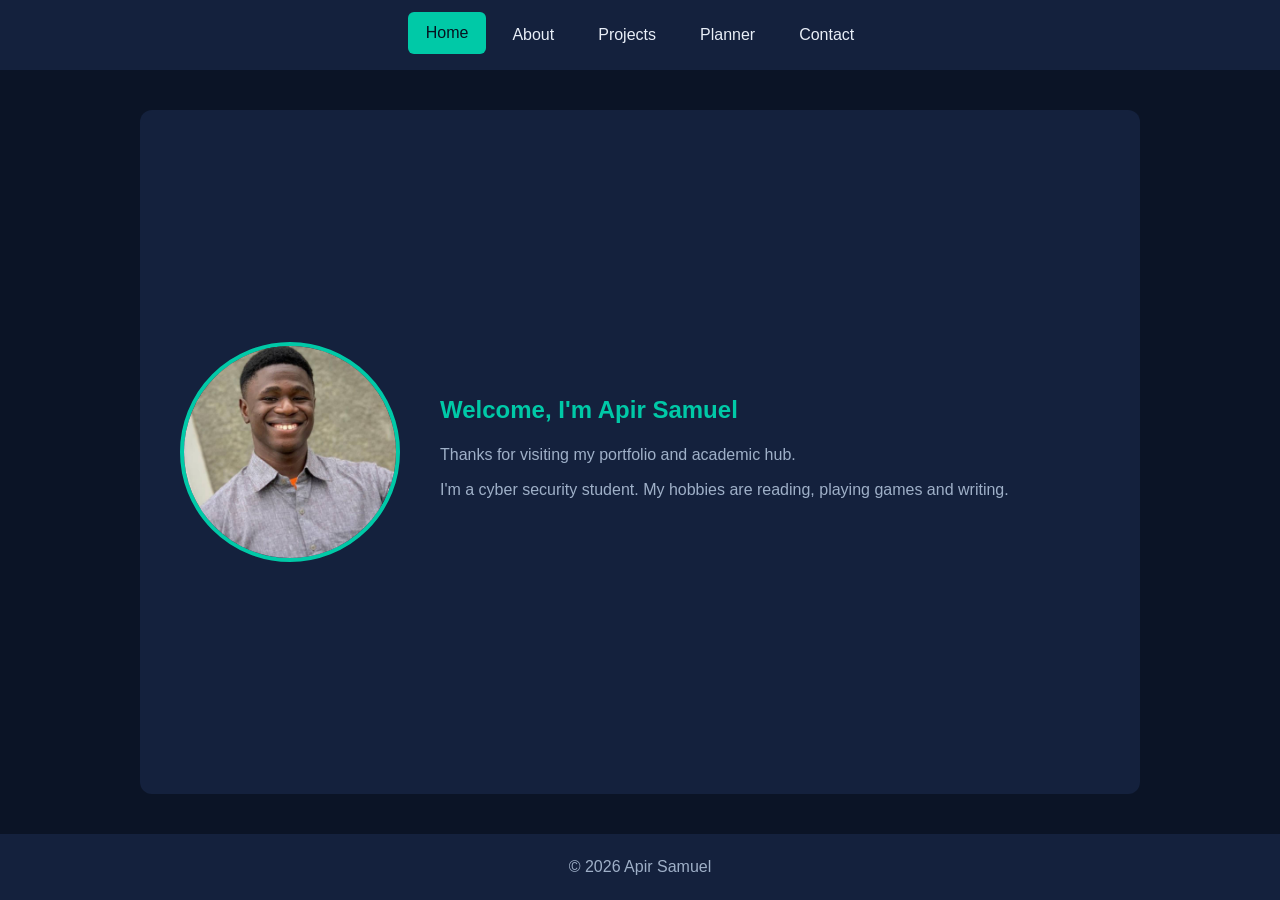
<file: index.html>
<!DOCTYPE html>
<html lang="en">
<head>
  <meta charset="UTF-8">
  <meta name="viewport" content="width=device-width, initial-scale=1.0">
  <title>Apir Samuel | Student Portfolio</title>
  <link rel="stylesheet" href="css/style.css">
</head>
<body>
  <header>
    <nav>
      <a href="index.html" class="active">Home</a>
      <a href="about.html">About</a>
      <a href="projects.html">Projects</a>
      <a href="planner.html">Planner</a>
      <a href="contact.html">Contact</a>
    </nav>
  </header>

  <main class="hero">
    <img src="images/profile.jpg" alt="Photo of Apir Samuel">
    <section>
      <h1>Welcome, I'm Apir Samuel</h1>
      <p>Thanks for visiting my portfolio and academic hub.</p>
      <p>I'm a cyber security student. My hobbies are reading, playing games and writing.</p>
    </section>
  </main>

  <footer><p>&copy; 2026 Apir Samuel</p></footer>
</body>
</html>
</file>
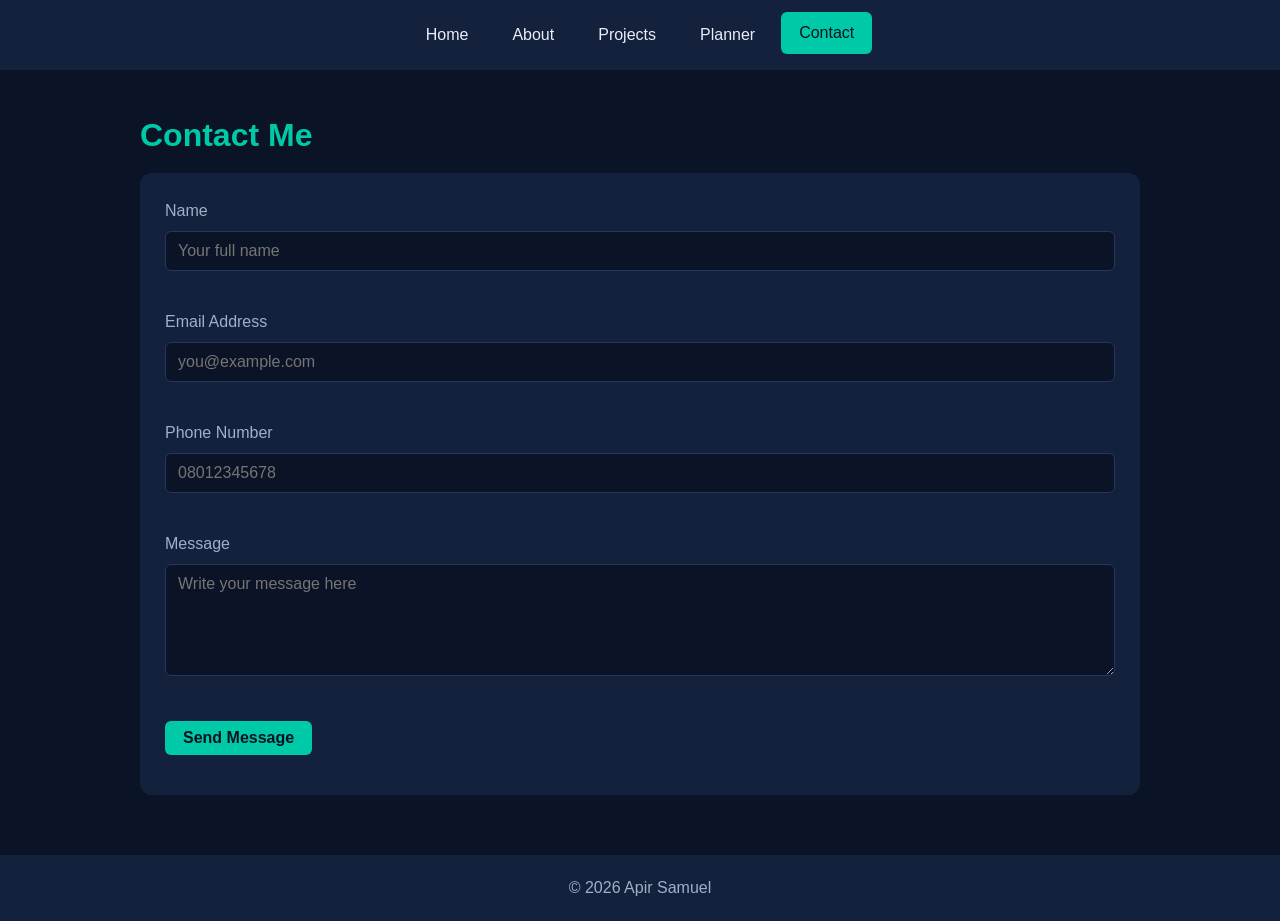
<file: contact.html>
<!DOCTYPE html>
<html lang="en">
<head>
  <meta charset="UTF-8">
  <meta name="viewport" content="width=device-width, initial-scale=1.0">
  <title>Contact | Apir Samuel</title>
  <link rel="stylesheet" href="css/style.css">
</head>
<body>
  <header>
    <nav>
      <a href="index.html">Home</a>
      <a href="about.html">About</a>
      <a href="projects.html">Projects</a>
      <a href="planner.html">Planner</a>
      <a href="contact.html" class="active">Contact</a>
    </nav>
  </header>

  <main>
    <h1>Contact Me</h1>

    <section class="card">
      <form id="contact-form" novalidate>
        <div class="field">
          <label for="name">Name</label>
          <input type="text" id="name" placeholder="Your full name">
          <small class="error" id="name-error"></small>
        </div>

        <div class="field">
          <label for="email">Email Address</label>
          <input type="email" id="email" placeholder="you@example.com">
          <small class="error" id="email-error"></small>
        </div>

        <div class="field">
          <label for="phone">Phone Number</label>
          <input type="tel" id="phone" placeholder="08012345678">
          <small class="error" id="phone-error"></small>
        </div>

        <div class="field">
          <label for="message">Message</label>
          <textarea id="message" rows="5" placeholder="Write your message here"></textarea>
          <small class="error" id="message-error"></small>
        </div>

        <button type="submit" class="btn">Send Message</button>
        <p id="form-success"></p>
      </form>
    </section>
  </main>

  <footer><p>&copy; 2026 Apir Samuel</p></footer>

  <script src="js/contact.js"></script>
</body>
</html>
</file>
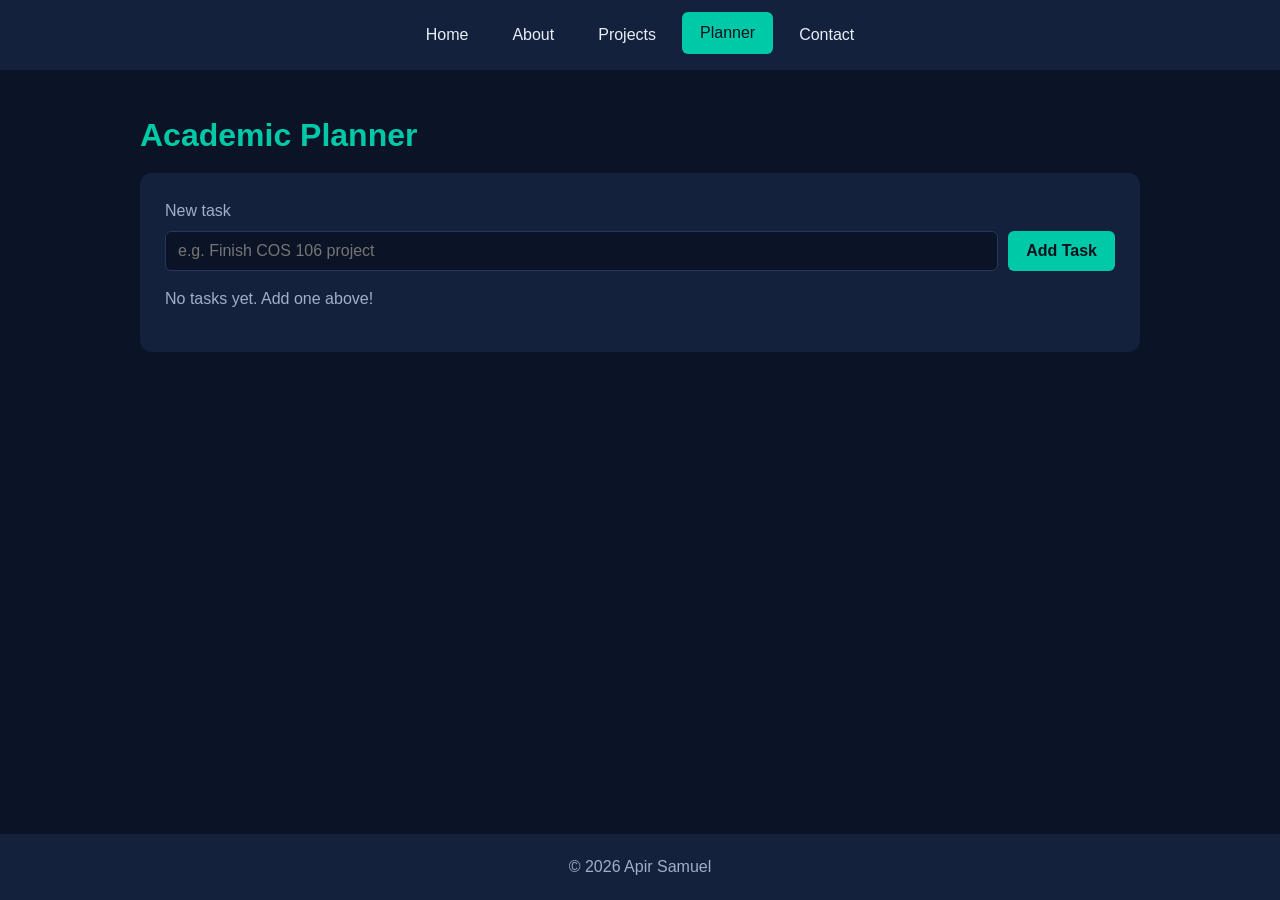
<file: planner.html>
<!DOCTYPE html>
<html lang="en">
<head>
  <meta charset="UTF-8">
  <meta name="viewport" content="width=device-width, initial-scale=1.0">
  <title>Academic Planner | Apir Samuel</title>
  <link rel="stylesheet" href="css/style.css">
</head>
<body>
  <header>
    <nav>
      <a href="index.html">Home</a>
      <a href="about.html">About</a>
      <a href="projects.html">Projects</a>
      <a href="planner.html" class="active">Planner</a>
      <a href="contact.html">Contact</a>
    </nav>
  </header>

  <main>
    <h1>Academic Planner</h1>

    <section class="card">
      <form id="task-form">
        <label for="task-input">New task</label>
        <div class="row">
          <input type="text" id="task-input" placeholder="e.g. Finish COS 106 project">
          <button type="submit" class="btn">Add Task</button>
        </div>
      </form>
      <p id="task-count"></p>
      <ul id="task-list"></ul>
    </section>
  </main>

  <footer><p>&copy; 2026 Apir Samuel</p></footer>

  <script src="js/planner.js"></script>
</body>
</html>
</file>
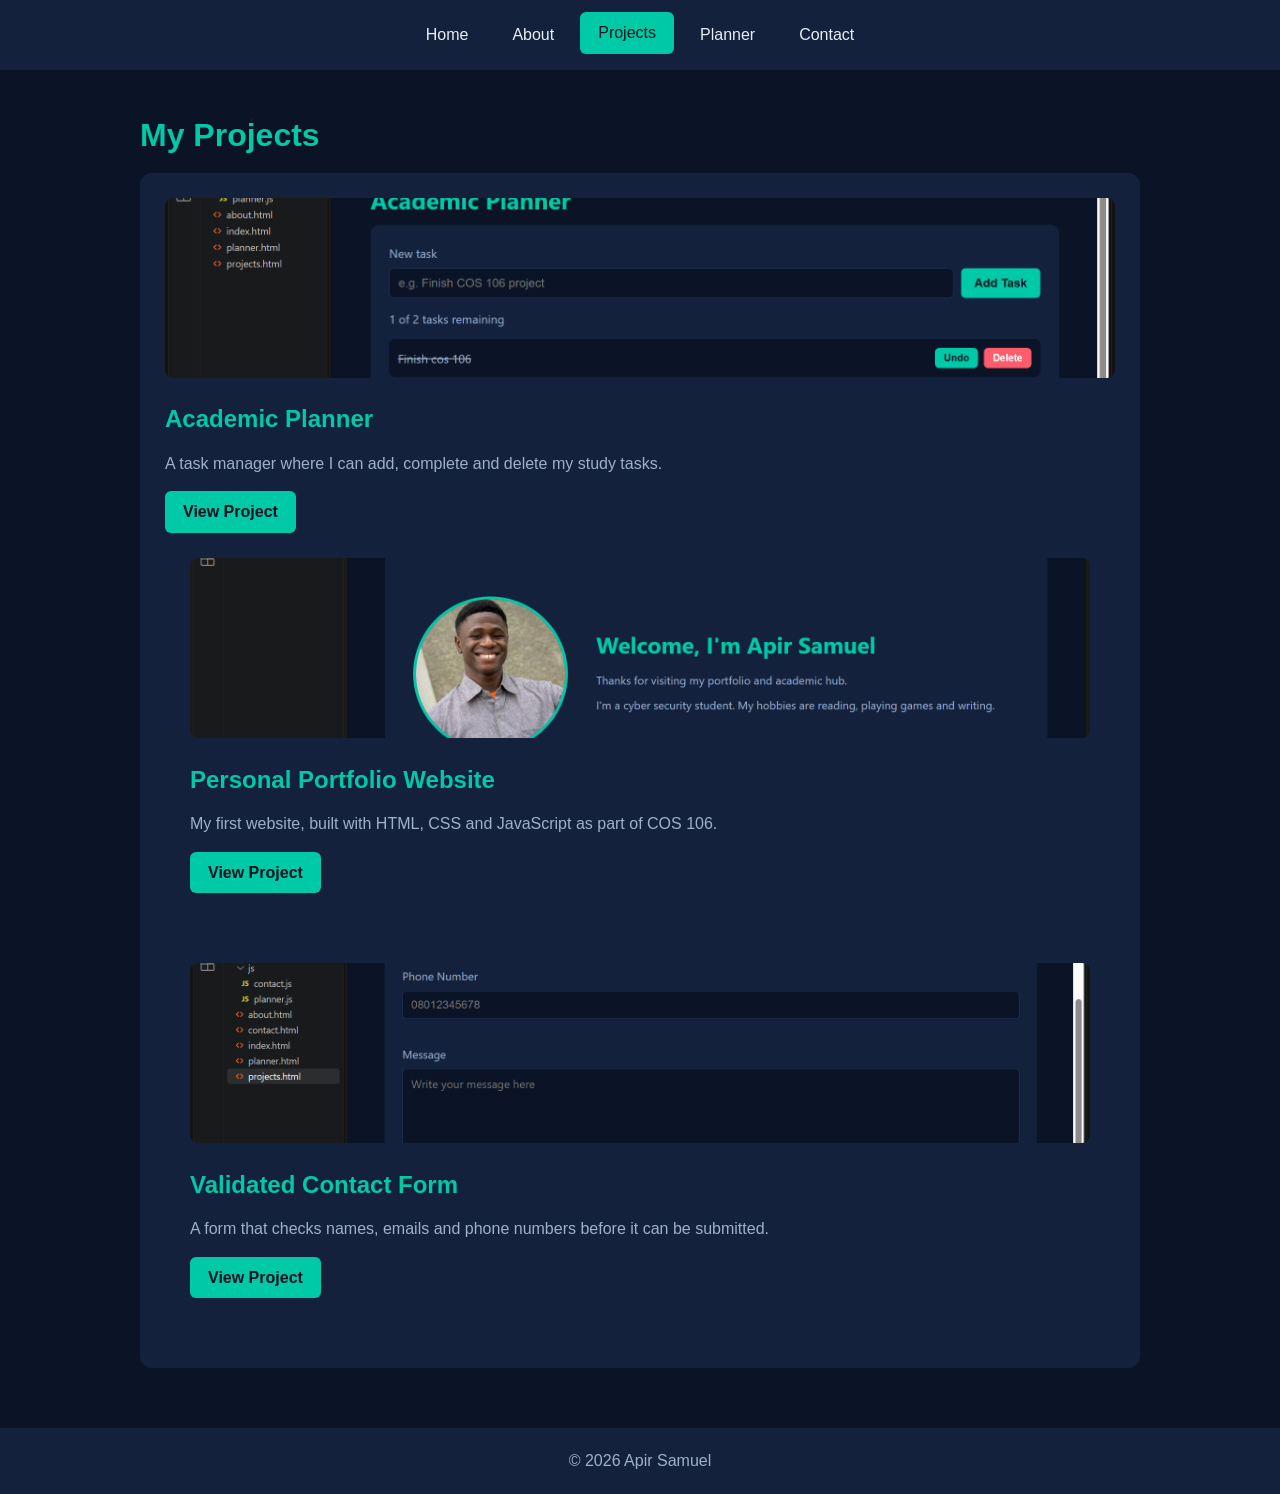
<file: projects.html>
<!DOCTYPE html>
<html lang="en">
<head>
  <meta charset="UTF-8">
  <meta name="viewport" content="width=device-width, initial-scale=1.0">
  <title>Projects | Apir Samuel</title>
  <link rel="stylesheet" href="css/style.css">
</head>
<body>
  <header>
    <nav>
      <a href="index.html">Home</a>
      <a href="about.html">About</a>
      <a href="projects.html" class="active">Projects</a>
      <a href="planner.html">Planner</a>
      <a href="contact.html">Contact</a>
    </nav>
  </header>

  <main>
    <h1>My Projects</h1>

    <div class="project-grid">
      <article class="card project">
        <img src="images/project1.jpg" alt="Screenshot of Academic planner">
        <h2>Academic Planner</h2>
<p>A task manager where I can add, complete and delete my study tasks.</p>
      <a class="btn" href="planner.html">View Project</a>

      <article class="card project">
        <img src="images/project2.jpg" alt="Screenshot of the Personal Portfolio Website">
      <h2>Personal Portfolio Website</h2>
<p>My first website, built with HTML, CSS and JavaScript as part of COS 106.</p>
       <a class="btn" href="index.html">View Project</a>
      </article>

      <article class="card project">
        <img src="images/project3.jpg" alt="Screenshot of Validated contact form">
       <h2>Validated Contact Form</h2>
<p>A form that checks names, emails and phone numbers before it can be submitted.</p>
       <a class="btn" href="contact.html">View Project</a>
      </article>
    </div>
  </main>

  <footer><p>&copy; 2026 Apir Samuel</p></footer>
</body>
</html>
</file>
<file: css/style.css>
/* ===== Colour scheme ===== */
:root {
  --bg: #0b1426;
  --card: #14213d;
  --accent: #00c9a7;
  --text: #e8eef7;
  --muted: #9fb0c8;
}

* { box-sizing: border-box; margin: 0; padding: 0; }

body {
  font-family: "Segoe UI", Arial, sans-serif;
  background: var(--bg);
  color: var(--text);
  line-height: 1.6;
  min-height: 100vh;
  display: flex;
  flex-direction: column;
}

/* ===== Navigation ===== */
header { background: var(--card); position: sticky; top: 0; z-index: 10; }

nav {
  display: flex;
  justify-content: center;
  flex-wrap: wrap;
  gap: 8px;
  padding: 14px;
}

nav a {
  color: var(--text);
  text-decoration: none;
  padding: 8px 18px;
  border-radius: 6px;
  transition: background 0.3s, color 0.3s, transform 0.3s;
}

nav a:hover, nav a.active {
  background: var(--accent);
  color: #06121f;
  transform: translateY(-2px);
}

/* ===== Layout ===== */
main { flex: 1; width: 90%; max-width: 1000px; margin: 40px auto; }

h1, h2 { color: var(--accent); margin-bottom: 12px; }

/* ===== Hero (homepage) ===== */
.hero {
  display: flex;
  align-items: center;
  gap: 40px;
  background: var(--card);
  padding: 40px;
  border-radius: 12px;
  animation: fadeIn 1s ease;
}

.hero img {
  width: 220px;
  height: 220px;
  object-fit: cover;
  border-radius: 50%;
  border: 4px solid var(--accent);
}

.hero p { color: var(--muted); margin-bottom: 10px; }

/* ===== Footer ===== */
footer { text-align: center; padding: 20px; color: var(--muted); background: var(--card); }

/* ===== Animation ===== */
@keyframes fadeIn {
  from { opacity: 0; transform: translateY(20px); }
  to   { opacity: 1; transform: translateY(0); }
}

/* ===== Mobile ===== */
@media (max-width: 700px) {
  .hero { flex-direction: column; text-align: center; padding: 25px; }
  .hero img { width: 170px; height: 170px; }
}
/* ===== Content cards ===== */
.card {
  background: var(--card);
  padding: 25px;
  margin-bottom: 20px;
  border-radius: 12px;
  transition: transform 0.3s;
}
.card:hover { transform: translateY(-4px); }

.card ul, .card ol { margin-left: 22px; color: var(--muted); }
.card p { color: var(--muted); }

/* ===== Tables ===== */
table { width: 100%; border-collapse: collapse; }
th, td { padding: 10px; text-align: left; border-bottom: 1px solid #25375f; }
th { color: var(--accent); }

video { border-radius: 8px; }
/* ===== Projects ===== */
.project-grid {
  display: grid;
  grid-template-columns: repeat(auto-fit, minmax(280px, 1fr));
  gap: 20px;
}

.project img {
  width: 100%;
  height: 180px;
  object-fit: cover;
  border-radius: 8px;
  margin-bottom: 15px;
  background: #1d2f55;
}

.project p { margin-bottom: 15px; }

.btn {
  display: inline-block;
  background: var(--accent);
  color: #06121f;
  padding: 8px 18px;
  border-radius: 6px;
  text-decoration: none;
  font-weight: 600;
  transition: background 0.3s, transform 0.3s;
}
.btn:hover { background: #00e6c0; transform: scale(1.05); }
/* ===== Planner ===== */
label { display: block; margin-bottom: 8px; color: var(--muted); }

.row { display: flex; gap: 10px; flex-wrap: wrap; }

input[type="text"], input[type="email"], input[type="tel"], textarea {
  flex: 1;
  width: 100%;
  padding: 10px 12px;
  border-radius: 6px;
  border: 1px solid #25375f;
  background: var(--bg);
  color: var(--text);
  font-size: 1rem;
}
input:focus, textarea:focus { outline: 2px solid var(--accent); }

button.btn { border: none; cursor: pointer; font-size: 1rem; }

#task-count { margin: 15px 0; }
#task-list { list-style: none; margin: 0; padding: 0; }

#task-list li {
  display: flex;
  align-items: center;
  gap: 8px;
  padding: 12px;
  margin-bottom: 8px;
  background: var(--bg);
  border-radius: 8px;
  animation: fadeIn 0.4s ease;
}
#task-list li span { flex: 1; cursor: pointer; color: var(--text); }
#task-list li.done span { text-decoration: line-through; color: var(--muted); }

.small-btn {
  border: none;
  padding: 6px 12px;
  border-radius: 6px;
  cursor: pointer;
  background: var(--accent);
  color: #06121f;
  font-weight: 600;
  transition: transform 0.2s;
}
.small-btn:hover { transform: scale(1.08); }
.small-btn.danger { background: #ff5c6c; color: #fff; }
/* ===== Contact form ===== */
.field { margin-bottom: 18px; }
textarea { resize: vertical; font-family: inherit; }

.error { display: block; color: #ff5c6c; margin-top: 6px; min-height: 1em; }

#form-success { margin-top: 15px; color: var(--accent); font-weight: 600; }
</file>
